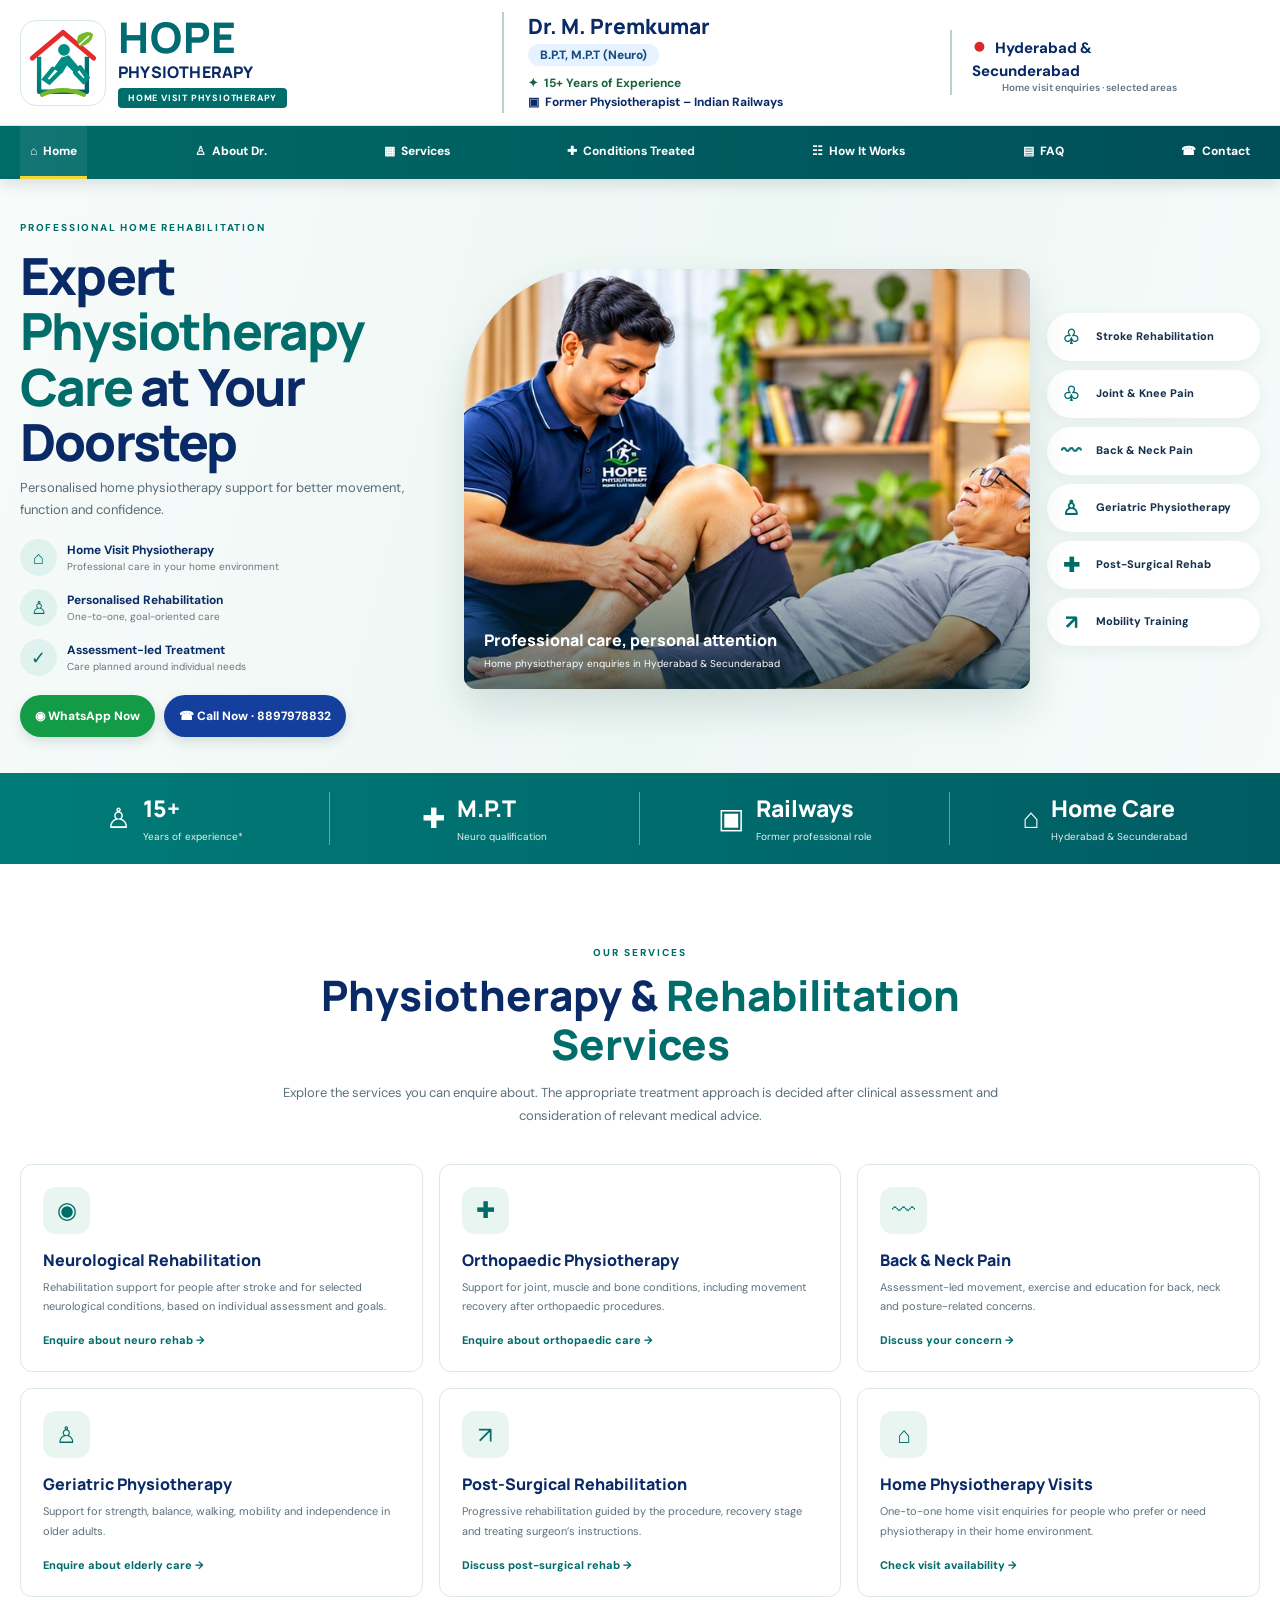
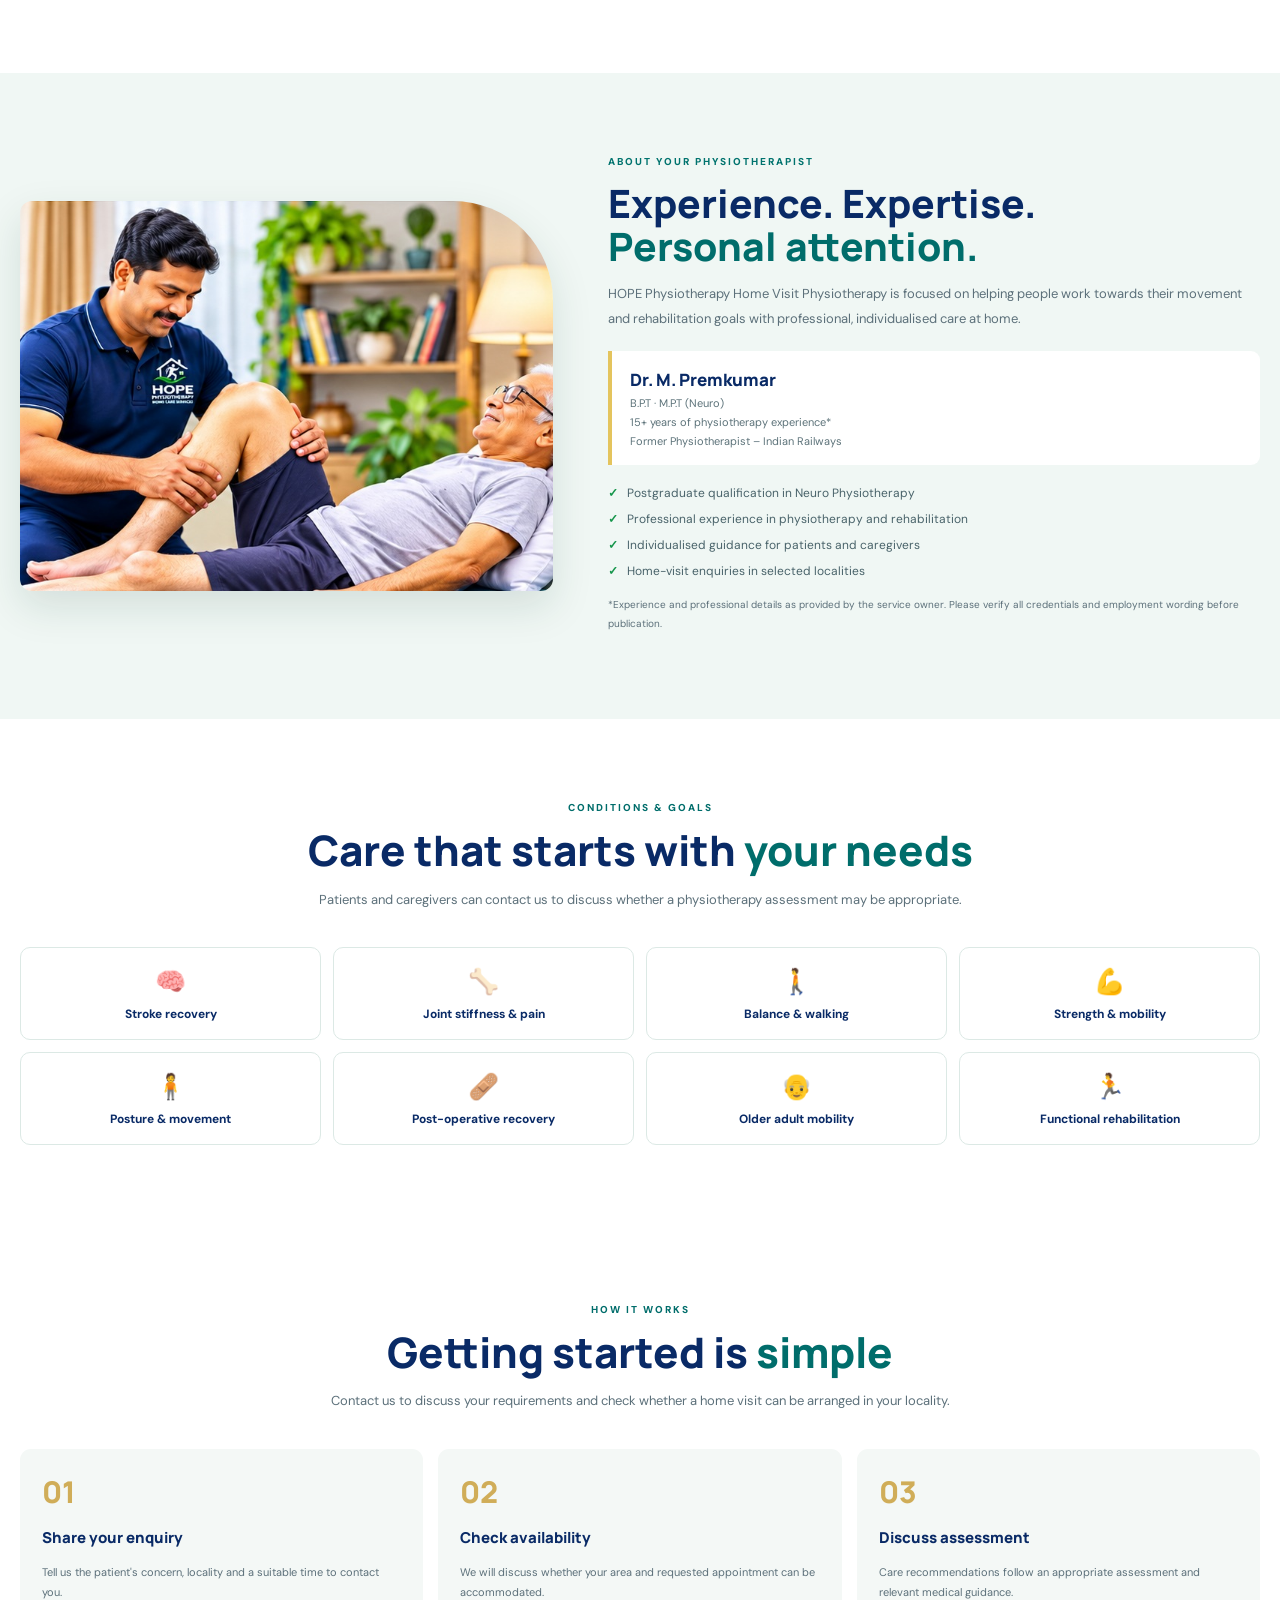
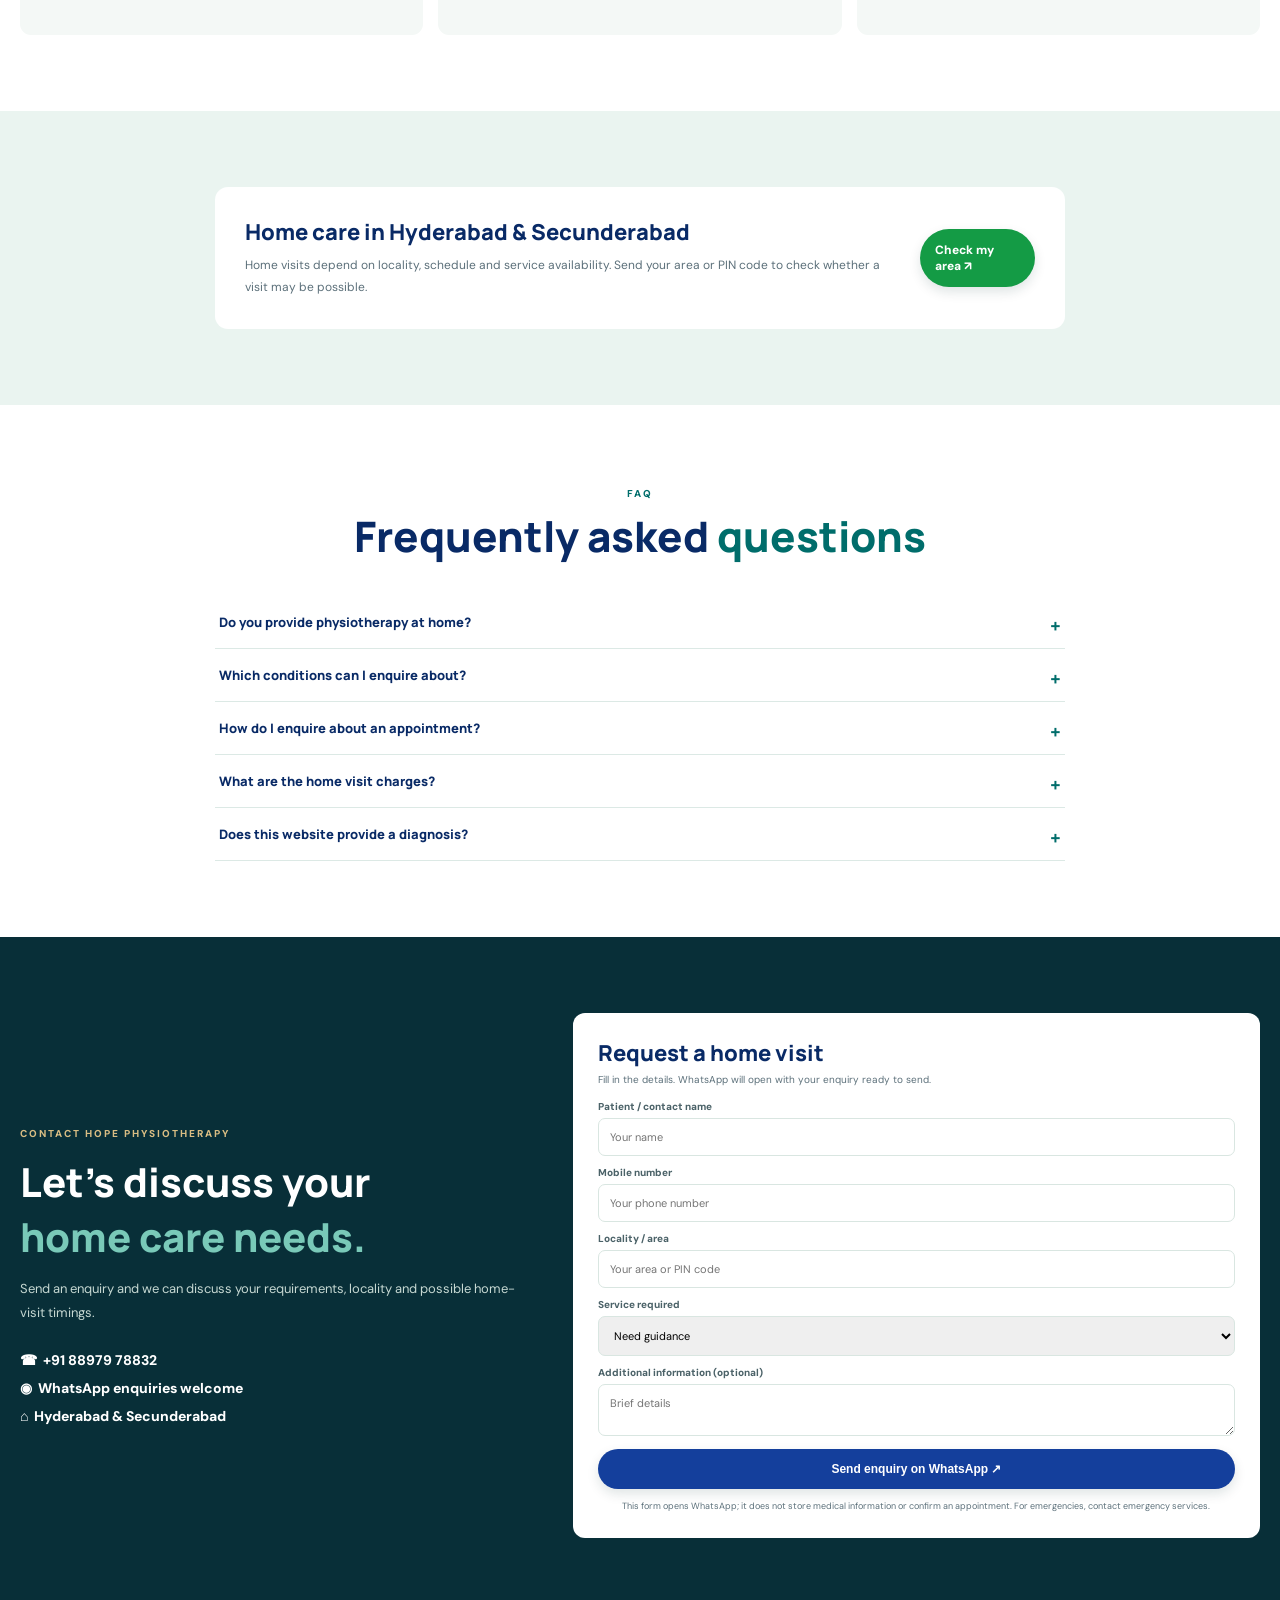
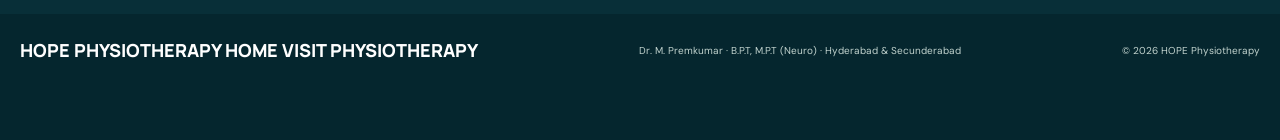
<file: index.html>
<!doctype html>
<html lang="en">
<head>
<meta charset="utf-8"><meta name="viewport" content="width=device-width,initial-scale=1">
<meta name="description" content="HOPE Physiotherapy home visit physiotherapy in Hyderabad and Secunderabad. Dr. M. Premkumar, B.P.T, M.P.T (Neuro), 15+ years' experience, former physiotherapist with Indian Railways.">
<title>HOPE Physiotherapy | Home Visit Physiotherapy & Rehabilitation</title>
<link rel="preconnect" href="https://fonts.googleapis.com"><link rel="preconnect" href="https://fonts.gstatic.com" crossorigin>
<link href="https://fonts.googleapis.com/css2?family=DM+Sans:wght@400;500;600;700;800&family=Manrope:wght@500;600;700;800&display=swap" rel="stylesheet">
<style>
:root{--teal:#006d6b;--teal2:#008d83;--navy:#092a66;--ink:#102c3d;--muted:#5c707a;--green:#14954a;--pale:#eff8f5;--line:#dce9e5;--gold:#e4c45d}
*{box-sizing:border-box}html{scroll-behavior:smooth;scroll-padding-top:100px}body{margin:0;font-family:"DM Sans",sans-serif;color:var(--ink);background:#fff}a{text-decoration:none;color:inherit}.container{width:min(1240px,calc(100% - 36px));margin:auto}
.tophead{background:#fff;border-bottom:1px solid #e4ece9}.headrow{min-height:114px;display:grid;grid-template-columns:1.15fr 1fr .72fr;align-items:center;gap:20px;padding:12px 0}
.brand{display:flex;align-items:center;gap:12px;min-width:0}.brandmark{width:86px;height:86px;border-radius:16px;background:#fff;border:1px solid #d5eae2;display:grid;place-items:center;flex:none;overflow:hidden}
.brandmark img{width:100%;height:100%;object-fit:contain;padding:3px}.brandtext strong{font:800 clamp(30px,3.3vw,43px) Manrope;letter-spacing:1px;color:#006b70;line-height:.98;display:block}.brandtext span{font:800 16px Manrope;color:var(--navy);letter-spacing:.2px;display:block;margin-top:3px}.brandtext small{display:inline-block;margin-top:5px;background:var(--teal);color:#fff;border-radius:4px;padding:4px 10px;font-weight:800;font-size:10px;letter-spacing:1.3px}
.doctorhead{border-left:2px solid #b8d1d0;padding-left:24px}.doctorhead b{font:800 21px Manrope;color:var(--navy);display:block}.doctorhead .degree{font-weight:800;color:#174c82;background:#e6f2ff;border-radius:20px;padding:3px 12px;display:inline-block;font-size:12px;margin:4px 0 6px}.doctorhead p{margin:3px 0;font-size:12px;font-weight:700;color:#17643c}.doctorhead p:last-child{color:var(--navy)}
.locationhead{border-left:2px solid #b8d1d0;padding-left:20px;font-weight:800;color:var(--navy);font-size:15px;line-height:1.35}.locationhead .pin{color:#d92727;font-size:23px;margin-right:6px}.locationhead small{display:block;color:#657783;font-size:10px;margin-left:30px;font-weight:600}
nav{background:linear-gradient(90deg,#006b68,#004e58);color:#fff;position:sticky;top:0;z-index:30;box-shadow:0 5px 14px #082e3020}.navrow{display:flex;justify-content:space-between;align-items:center;min-height:52px;gap:12px}.navrow a{font-size:12px;font-weight:800;padding:17px 10px;white-space:nowrap;border-bottom:3px solid transparent}.navrow a:hover,.navrow a.active{background:#ffffff12;border-bottom-color:#f4d637}.menuBtn{display:none;color:white;background:none;border:0;font-size:25px}
.hero{background:linear-gradient(105deg,#f7fbfa 0%,#edf7f4 55%,#f6fbfa 100%);overflow:hidden}.heroGrid{display:grid;grid-template-columns:.86fr 1.14fr .43fr;gap:17px;align-items:center;padding:32px 0 26px;min-height:480px}
.heroCopy{padding:10px 0}.eyebrow{font-size:10px;letter-spacing:1.8px;color:var(--teal);font-weight:800}.hero h1{font:800 clamp(34px,4vw,54px)/1.08 Manrope;color:var(--navy);letter-spacing:-1.8px;margin:14px 0 8px}.hero h1 em{font-style:normal;color:var(--teal)}.heroCopy .lead{font-size:13px;line-height:1.7;color:#566b76;margin:0 0 18px}
.benefit{display:flex;gap:10px;align-items:center;margin:13px 0}.benefit .ico{width:37px;height:37px;border-radius:50%;display:grid;place-items:center;background:#e0f2ed;color:var(--teal);font-size:18px;flex:none}.benefit b{display:block;font-size:12px;color:var(--navy)}.benefit small{display:block;font-size:10px;color:#647782;margin-top:2px}
.ctas{display:flex;gap:9px;flex-wrap:wrap;margin-top:19px}.btn{display:inline-flex;align-items:center;justify-content:center;gap:8px;padding:13px 15px;border-radius:30px;color:#fff;font-weight:800;font-size:12px;box-shadow:0 5px 12px #092e3020;transition:.2s}.btn:hover{transform:translateY(-2px)}.whats{background:#149b45}.call{background:#143f9c}
.heroImage{height:420px;border-radius:130px 12px 12px 12px;overflow:hidden;box-shadow:0 18px 40px #113e3824;position:relative;background:#dcebe5}.heroImage img{width:100%;height:100%;object-fit:cover;object-position:center 42%}.heroImage:after{content:"";position:absolute;inset:55% 0 0;background:linear-gradient(transparent,#082e33a8)}.imageCaption{position:absolute;bottom:17px;left:20px;z-index:2;color:white}.imageCaption b{font:800 16px Manrope;display:block}.imageCaption small{font-size:10px}
.quickServices{display:grid;gap:9px}.quick{background:#fff;border-radius:30px;padding:12px 10px;display:flex;align-items:center;gap:10px;box-shadow:0 5px 15px #133a3510;font-size:11px;font-weight:800;color:#17314d;line-height:1.2}.quick span{font-size:20px;color:var(--teal);width:29px;text-align:center}
.stats{background:linear-gradient(90deg,#007c78,#005c63);color:#fff}.statsrow{display:grid;grid-template-columns:repeat(4,1fr);padding:19px 0}.stat{display:flex;align-items:center;justify-content:center;gap:12px;border-right:1px solid #ffffff66}.stat:last-child{border:0}.stat .symbol{font-size:28px}.stat b{font:800 23px Manrope;display:block}.stat small{font-size:10px;color:#e2f3ef}
section.content{padding:76px 0}.sectionTitle{text-align:center;max-width:720px;margin:0 auto 36px}.sectionTitle .tag{font-size:10px;letter-spacing:2px;font-weight:800;color:var(--teal)}.sectionTitle h2{font:800 clamp(30px,3.6vw,42px)/1.15 Manrope;color:var(--navy);margin:10px 0}.sectionTitle h2 em{font-style:normal;color:var(--teal)}.sectionTitle p{font-size:13px;line-height:1.8;color:var(--muted)}
.cards{display:grid;grid-template-columns:repeat(3,1fr);gap:16px}.card{border:1px solid var(--line);border-radius:12px;padding:22px;background:#fff;transition:.2s}.card:hover{box-shadow:0 15px 35px #0d484014;transform:translateY(-3px);border-color:#a9d1c3}.card .symbol{width:47px;height:47px;border-radius:13px;background:#e8f5f0;display:grid;place-items:center;color:var(--teal);font-size:23px}.card h3{font:800 16px Manrope;color:var(--navy);margin:15px 0 7px}.card p{font-size:11px;line-height:1.75;color:var(--muted);margin:0 0 12px}.card a{font-size:11px;color:var(--teal);font-weight:800}
.about{background:#f0f7f4}.aboutGrid{display:grid;grid-template-columns:.9fr 1.1fr;gap:55px;align-items:center}.aboutPic{height:390px;border-radius:12px 100px 12px 12px;overflow:hidden;box-shadow:0 16px 40px #123d3220}.aboutPic img{width:100%;height:100%;object-fit:cover}.about h2{font:800 39px/1.12 Manrope;color:var(--navy);margin:12px 0}.about h2 em{font-style:normal;color:var(--teal)}.about p{font-size:13px;line-height:1.9;color:var(--muted)}.credentials{background:white;border-left:4px solid var(--gold);padding:17px 18px;border-radius:0 9px 9px 0;margin:20px 0}.credentials b{font:800 17px Manrope;color:var(--navy);display:block}.credentials span{font-size:11px;color:#5d737a;display:block;margin-top:5px}.ticks{padding:0;list-style:none;display:grid;gap:10px}.ticks li{font-size:12px;color:#49636a}.ticks li:before{content:"✓";font-weight:900;color:var(--green);margin-right:9px}
.conditions{background:#fff}.conditionGrid{display:grid;grid-template-columns:repeat(4,1fr);gap:12px}.condition{border:1px solid var(--line);border-radius:10px;padding:17px;text-align:center}.condition span{font-size:25px;color:var(--teal)}.condition b{display:block;font-size:12px;color:var(--navy);margin-top:8px}
.steps{display:grid;grid-template-columns:repeat(3,1fr);gap:15px}.step{background:#f4f8f6;border-radius:11px;padding:22px}.step strong{font:800 30px Manrope;color:#d0ad58}.step h3{font:800 15px Manrope;color:var(--navy)}.step p{font-size:11px;line-height:1.8;color:var(--muted)}
.area{background:#eaf4f0}.areaBox{max-width:850px;margin:auto;background:white;border-radius:13px;padding:30px;display:flex;align-items:center;justify-content:space-between;gap:25px}.areaBox h3{font:800 22px Manrope;color:var(--navy);margin:0 0 8px}.areaBox p{font-size:12px;color:var(--muted);line-height:1.8;margin:0}
.faq{max-width:850px;margin:auto}.faq details{border-bottom:1px solid var(--line);padding:17px 4px}.faq summary{font:800 13px Manrope;color:var(--navy);cursor:pointer;list-style:none}.faq summary:after{content:"+";float:right;color:var(--teal);font-size:19px}.faq details[open] summary:after{content:"−"}.faq p{font-size:12px;line-height:1.8;color:var(--muted)}
.contact{background:#082f38;color:white}.contactGrid{display:grid;grid-template-columns:.85fr 1.15fr;gap:45px;align-items:center}.contact h2{font:800 40px Manrope;color:white;margin:12px 0}.contact h2 em{font-style:normal;color:#79c9b8}.contactCopy p{font-size:13px;line-height:1.8;color:#c6d8d2}.contactData{margin-top:22px;font-weight:800;font-size:14px;line-height:2}.form{background:#fff;color:var(--ink);padding:25px;border-radius:12px}.form h3{font:800 22px Manrope;color:var(--navy);margin:0 0 5px}.form p{font-size:10px;color:var(--muted);margin:0 0 14px}.form label{display:block;font-size:10px;font-weight:800;color:#4b6268;margin:10px 0}.form input,.form select,.form textarea{width:100%;padding:11px;border:1px solid #d9e6e1;border-radius:7px;margin-top:5px;font:11px "DM Sans"}.form button{border:0;width:100%;cursor:pointer}.form .fine{font-size:9px;line-height:1.6;text-align:center;margin:10px 0 0}
footer{background:#05262e;color:#c2d3ce;padding:24px 0 78px}.foot{display:flex;justify-content:space-between;align-items:center;gap:15px;flex-wrap:wrap}.foot b{color:#fff;font:800 18px Manrope}.foot small{font-size:10px}
.mobilebar{display:none}
@media(max-width:900px){.headrow{grid-template-columns:1fr 1fr}.locationhead{display:none}.heroGrid{grid-template-columns:.9fr 1.1fr}.quickServices{grid-column:1/-1;grid-template-columns:repeat(3,1fr)}.quick{justify-content:center}.stat b{font-size:19px}}
@media(max-width:620px){.container{width:calc(100% - 28px)}.headrow{grid-template-columns:1fr;gap:10px;padding:10px 0}.brandmark{width:58px;height:58px}.brandtext strong{font-size:31px}.brandtext span{font-size:13px}.brandtext small{font-size:8px}.doctorhead{border-left:0;border-top:1px solid var(--line);padding:9px 0 0}.doctorhead b{font-size:16px}.doctorhead p{font-size:10px}.navrow{display:none;position:absolute;top:100%;left:0;right:0;background:#005b5a;flex-direction:column;align-items:stretch;padding:10px 18px}.navrow.show{display:flex}.navrow a{padding:12px}.menuBtn{display:block;margin-left:auto}.navwrap{display:flex;align-items:center;min-height:48px}.heroGrid{grid-template-columns:1fr;padding:25px 0}.hero h1{font-size:39px}.heroImage{height:290px;border-radius:85px 10px 10px 10px;grid-row:2}.quickServices{grid-template-columns:repeat(2,1fr);grid-row:3}.quick{font-size:10px}.statsrow{grid-template-columns:repeat(2,1fr);gap:15px;padding:16px 0}.stat{border:0;justify-content:flex-start}.stat b{font-size:18px}.stat .symbol{font-size:22px}section.content{padding:57px 0}.cards{grid-template-columns:1fr}.aboutGrid,.contactGrid{grid-template-columns:1fr;gap:25px}.aboutPic{height:280px}.about h2,.contact h2{font-size:34px}.conditionGrid{grid-template-columns:repeat(2,1fr)}.steps{grid-template-columns:1fr}.areaBox{display:block;padding:22px}.areaBox .btn{margin-top:15px}.form{padding:20px}.foot{align-items:flex-start;flex-direction:column}.mobilebar{display:grid;grid-template-columns:1fr 1fr;gap:8px;position:fixed;bottom:0;left:0;right:0;padding:9px 10px calc(9px + env(safe-area-inset-bottom));background:white;box-shadow:0 -5px 18px #082e3020;z-index:40}.mobilebar a{background:#103f9b;color:#fff;text-align:center;padding:12px;border-radius:25px;font-size:11px;font-weight:800}.mobilebar a:last-child{background:#159447}}

/* V10 responsive refinements */
html { scroll-padding-top: 76px; }
img { max-width:100%; }
button, a { -webkit-tap-highlight-color: transparent; }
@media (max-width:620px) {
  .container { width: calc(100% - 32px); }
  .headrow { gap:8px; padding:12px 0 10px; }
  .brand { gap:10px; }
  .brandmark { width:64px; height:64px; border-radius:14px; }
  .brandtext strong { font-size:34px; letter-spacing:.2px; }
  .brandtext span { font-size:13px; }
  .doctorhead { padding-top:10px; }
  .doctorhead b { font-size:18px; }
  .doctorhead .degree { font-size:12px; }
  .doctorhead p { font-size:11px; line-height:1.45; }
  .navwrap { min-height:52px; }
  .menuBtn { font-size:0; width:46px; height:44px; border-radius:10px; position:relative; }
  .menuBtn:before { content:""; position:absolute; width:25px; height:2.5px; background:#fff; left:10px; top:13px; border-radius:3px; box-shadow:0 8px 0 #fff, 0 16px 0 #fff; }
  .navrow { max-height:calc(100vh - 70px); overflow-y:auto; border-radius:0 0 12px 12px; }
  .navrow a { font-size:14px; padding:14px 10px; border-bottom:1px solid #ffffff22; }
  .heroGrid { padding:26px 0 24px; gap:18px; }
  .heroCopy { padding:0; min-width:0; }
  .eyebrow { font-size:10px; letter-spacing:1.5px; line-height:1.5; }
  .hero h1 {
    font-size:clamp(32px, 8.3vw, 39px);
    line-height:1.13;
    letter-spacing:-1.35px;
    margin:13px 0 10px;
    max-width:100%;
    overflow-wrap:normal;
    word-break:normal;
    text-wrap:balance;
  }
  .hero h1 em { display:inline; white-space:normal; margin-right:.12em; }
  .heroCopy .lead { font-size:14px; line-height:1.65; margin-bottom:16px; }
  .benefit { gap:11px; margin:13px 0; }
  .benefit .ico { width:42px; height:42px; font-size:19px; }
  .benefit b { font-size:13px; line-height:1.35; }
  .benefit small { font-size:11px; line-height:1.4; }
  .ctas { display:grid; grid-template-columns:1fr 1fr; gap:9px; margin-top:18px; }
  .ctas .btn { min-height:48px; padding:12px 9px; font-size:11px; text-align:center; }
  .heroImage { height:260px; width:100%; border-radius:65px 12px 12px 12px; grid-row:auto; }
  .heroImage img { object-position:center 38%; }
  .imageCaption { left:14px; bottom:13px; right:12px; }
  .imageCaption b { font-size:15px; }
  .imageCaption small { font-size:10px; }
  .quickServices { grid-template-columns:repeat(2,minmax(0,1fr)); gap:8px; }
  .quick { justify-content:flex-start; padding:12px 10px; min-height:52px; font-size:10px; }
  .quick span { flex:none; }
  .statsrow { gap:13px 8px; }
  .stat { min-width:0; gap:8px; }
  .stat small { font-size:9px; line-height:1.35; }
  section.content { padding:52px 0; }
  .sectionTitle { margin-bottom:25px; }
  .sectionTitle h2 { font-size:29px; line-height:1.18; }
  .sectionTitle p { font-size:13px; }
  .cards { gap:12px; }
  .card { padding:19px; }
  .aboutGrid { gap:22px; }
  .aboutPic { height:245px; border-radius:12px 65px 12px 12px; }
  .about h2, .contact h2 { font-size:31px; }
  .conditionGrid { gap:9px; }
  .condition { padding:14px 9px; }
  .condition b { font-size:11px; line-height:1.4; }
  .steps { gap:11px; }
  .areaBox { padding:20px; }
  .areaBox h3 { font-size:20px; }
  .faq summary { font-size:13px; line-height:1.5; padding-right:18px; }
  .contactGrid { gap:22px; }
  .form { padding:19px; }
  .form input, .form select, .form textarea { font-size:16px; min-height:44px; }
  .mobilebar { gap:9px; padding:9px 10px calc(9px + env(safe-area-inset-bottom)); }
  .mobilebar a { min-height:48px; display:flex; align-items:center; justify-content:center; font-size:12px; }
  footer { padding-bottom: calc(88px + env(safe-area-inset-bottom)); }
}
@media (max-width:380px) {
  .hero h1 { font-size:31px; letter-spacing:-1.2px; }
  .brandtext strong { font-size:31px; }
  .ctas { grid-template-columns:1fr; }
  .heroImage { height:230px; }
}


/* V11: clearer service positioning and compact mobile booking action */
.headrow{position:relative}
.brandtext small{font-size:9px;letter-spacing:.8px;white-space:nowrap}
.mobileBook{display:none}
@media(max-width:620px){
  .headrow{grid-template-columns:minmax(0,1fr) auto;column-gap:8px;row-gap:8px}
  .brand{max-width:100%;gap:9px}
  .brandmark{width:54px;height:54px}
  .brandtext strong{font-size:29px}
  .brandtext span{font-size:12px}
  .brandtext small{font-size:7px;letter-spacing:.45px;padding:4px 6px}
  .mobileBook{display:flex;align-items:center;justify-content:center;gap:6px;min-width:78px;min-height:46px;padding:7px 10px;border-radius:13px;background:linear-gradient(135deg,#159447,#087b48);color:#fff;text-decoration:none;font-size:11px;font-weight:800;line-height:1.15;box-shadow:0 5px 13px #087b4828}
  .mobileBook span:first-child{font-size:18px}
  .doctorhead{grid-column:1/-1}
}
@media(max-width:360px){
  .brandmark{width:48px;height:48px}
  .brandtext strong{font-size:26px}
  .brandtext span{font-size:11px}
  .brandtext small{font-size:6.5px}
  .mobileBook{min-width:70px;padding:6px 8px}
}


/* V12 header alignment fix */
.headrow{grid-template-columns:minmax(0,1.08fr) minmax(290px,1fr) minmax(210px,.72fr);gap:18px}
.headrow>*{min-width:0}
.locationhead{overflow-wrap:normal}
@media(min-width:901px) and (max-width:1100px){
  .headrow{grid-template-columns:minmax(0,1fr) minmax(260px,1fr) minmax(190px,.72fr);gap:12px}
  .doctorhead{padding-left:16px}
  .locationhead{padding-left:14px;font-size:13px}
}



/* V14: centered, wider brand; doctor details and booking action share one row */
@media (max-width:620px) {
  .headrow {
    display:grid !important;
    grid-template-columns:minmax(0,1fr) 122px !important;
    grid-template-rows:auto auto;
    align-items:center;
    column-gap:10px !important;
    row-gap:12px !important;
    padding:12px 0 14px !important;
  }
  .brand {
    grid-column:1 / -1 !important;
    grid-row:1 !important;
    justify-self:center;
    width:max-content;
    max-width:100%;
    gap:13px !important;
  }
  .brandmark {
    width:72px !important;
    height:72px !important;
    flex:0 0 72px !important;
    border-radius:15px;
  }
  .brandtext strong { font-size:38px !important; }
  .brandtext span { font-size:15px !important; }
  .brandtext small {
    font-size:8px !important;
    letter-spacing:.55px !important;
    padding:5px 8px !important;
  }
  .doctorhead {
    grid-column:1 !important;
    grid-row:2 !important;
    min-width:0;
    width:100%;
    border-top:1px solid var(--line) !important;
    border-left:0 !important;
    padding:10px 0 0 !important;
    align-self:center;
  }
  .doctorhead b { font-size:16px !important; line-height:1.25; }
  .doctorhead .degree { font-size:10px !important; padding:3px 8px !important; margin:4px 0 !important; }
  .doctorhead p { font-size:9.5px !important; line-height:1.35 !important; margin:3px 0 !important; }
  .mobileBook {
    display:flex !important;
    grid-column:2 !important;
    grid-row:2 !important;
    position:static !important;
    width:122px !important;
    min-width:0 !important;
    min-height:76px !important;
    padding:9px 8px !important;
    margin:0 !important;
    justify-self:end;
    align-self:center;
    box-sizing:border-box;
    border-radius:15px !important;
    text-align:center;
    font-size:12px !important;
    line-height:1.2 !important;
  }
  .mobileBook span:first-child { font-size:19px !important; }
  .locationhead { display:none !important; }
}
@media (max-width:380px) {
  .headrow { grid-template-columns:minmax(0,1fr) 108px !important; column-gap:8px !important; }
  .brand { gap:10px !important; }
  .brandmark { width:64px !important; height:64px !important; flex-basis:64px !important; }
  .brandtext strong { font-size:34px !important; }
  .brandtext span { font-size:13px !important; }
  .brandtext small { font-size:7px !important; }
  .mobileBook { width:108px !important; min-height:72px !important; }
  .doctorhead b { font-size:15px !important; }
  .doctorhead p { font-size:8.8px !important; }
}

</style>
</head>
<body>
<header class="tophead"><div class="container headrow">
<a class="brand" href="#home"><span class="brandmark"><img src="[data-uri]" alt="HOPE Physiotherapy logo"></span><span class="brandtext"><strong>HOPE</strong><span>PHYSIOTHERAPY</span><small>HOME VISIT PHYSIOTHERAPY</small></span></a>
<a class="mobileBook" href="https://wa.me/918897978832?text=Hello%20HOPE%20Physiotherapy%2C%20I%20would%20like%20to%20book%20a%20home%20visit." target="_blank" rel="noopener"><span aria-hidden="true">◉</span><span>Book<br>Visit</span></a>
<div class="doctorhead"><b>Dr. M. Premkumar</b><span class="degree">B.P.T, M.P.T (Neuro)</span><p>✦ &nbsp;15+ Years of Experience</p><p>▣ &nbsp;Former Physiotherapist – Indian Railways</p></div>
<div class="locationhead"><span class="pin">●</span> Hyderabad &amp;<br>Secunderabad<small>Home visit enquiries · selected areas</small></div>
</div></header>
<nav><div class="container navwrap"><button class="menuBtn" aria-label="Open menu" onclick="document.querySelector('.navrow').classList.toggle('show')">☰</button><div class="navrow">
<a class="active" href="#home">⌂ &nbsp;Home</a><a href="#about">♙ &nbsp;About Dr.</a><a href="#services">▦ &nbsp;Services</a><a href="#conditions">✚ &nbsp;Conditions Treated</a><a href="#journey">☷ &nbsp;How It Works</a><a href="#faq">▤ &nbsp;FAQ</a><a href="#contact">☎ &nbsp;Contact</a>
</div></div></nav>
<main>
<section class="hero" id="home"><div class="container heroGrid">
<div class="heroCopy"><div class="eyebrow">PROFESSIONAL HOME REHABILITATION</div><h1>Expert <em>Physiotherapy Care</em> at Your Doorstep</h1><p class="lead">Personalised home physiotherapy support for better movement, function and confidence.</p>
<div class="benefit"><span class="ico">⌂</span><span><b>Home Visit Physiotherapy</b><small>Professional care in your home environment</small></span></div>
<div class="benefit"><span class="ico">♙</span><span><b>Personalised Rehabilitation</b><small>One-to-one, goal-oriented care</small></span></div>
<div class="benefit"><span class="ico">✓</span><span><b>Assessment-led Treatment</b><small>Care planned around individual needs</small></span></div>
<div class="ctas"><a class="btn whats" href="https://wa.me/918897978832?text=Hello%20HOPE%20Physiotherapy%2C%20I%20would%20like%20to%20enquire%20about%20a%20home%20visit." target="_blank" rel="noopener">◉ WhatsApp Now</a><a class="btn call" href="tel:+918897978832">☎ Call Now · 8897978832</a></div>
</div>
<div class="heroImage"><img src="[data-uri]" alt="Illustrative physiotherapist assisting an older adult with knee rehabilitation at home"><div class="imageCaption"><b>Professional care, personal attention</b><small>Home physiotherapy enquiries in Hyderabad &amp; Secunderabad</small></div></div>
<div class="quickServices"><div class="quick"><span>♧</span>Stroke Rehabilitation</div><div class="quick"><span>♧</span>Joint &amp; Knee Pain</div><div class="quick"><span>〰</span>Back &amp; Neck Pain</div><div class="quick"><span>♙</span>Geriatric Physiotherapy</div><div class="quick"><span>✚</span>Post-Surgical Rehab</div><div class="quick"><span>↗</span>Mobility Training</div></div>
</div></section>
<div class="stats"><div class="container statsrow"><div class="stat"><span class="symbol">♙</span><span><b>15+</b><small>Years of experience*</small></span></div><div class="stat"><span class="symbol">✚</span><span><b>M.P.T</b><small>Neuro qualification</small></span></div><div class="stat"><span class="symbol">▣</span><span><b>Railways</b><small>Former professional role</small></span></div><div class="stat"><span class="symbol">⌂</span><span><b>Home Care</b><small>Hyderabad &amp; Secunderabad</small></span></div></div></div>
<section class="content" id="services"><div class="container"><div class="sectionTitle"><span class="tag">OUR SERVICES</span><h2>Physiotherapy &amp; <em>Rehabilitation Services</em></h2><p>Explore the services you can enquire about. The appropriate treatment approach is decided after clinical assessment and consideration of relevant medical advice.</p></div>
<div class="cards">
<article class="card"><div class="symbol">◉</div><h3>Neurological Rehabilitation</h3><p>Rehabilitation support for people after stroke and for selected neurological conditions, based on individual assessment and goals.</p><a href="#contact">Enquire about neuro rehab →</a></article>
<article class="card"><div class="symbol">✚</div><h3>Orthopaedic Physiotherapy</h3><p>Support for joint, muscle and bone conditions, including movement recovery after orthopaedic procedures.</p><a href="#contact">Enquire about orthopaedic care →</a></article>
<article class="card"><div class="symbol">〰</div><h3>Back &amp; Neck Pain</h3><p>Assessment-led movement, exercise and education for back, neck and posture-related concerns.</p><a href="#contact">Discuss your concern →</a></article>
<article class="card"><div class="symbol">♙</div><h3>Geriatric Physiotherapy</h3><p>Support for strength, balance, walking, mobility and independence in older adults.</p><a href="#contact">Enquire about elderly care →</a></article>
<article class="card"><div class="symbol">↗</div><h3>Post-Surgical Rehabilitation</h3><p>Progressive rehabilitation guided by the procedure, recovery stage and treating surgeon’s instructions.</p><a href="#contact">Discuss post-surgical rehab →</a></article>
<article class="card"><div class="symbol">⌂</div><h3>Home Physiotherapy Visits</h3><p>One-to-one home visit enquiries for people who prefer or need physiotherapy in their home environment.</p><a href="#contact">Check visit availability →</a></article>
</div></div></section>
<section class="content about" id="about"><div class="container aboutGrid"><div class="aboutPic"><img src="[data-uri]" alt="Illustrative home rehabilitation session"></div><div><span class="tag" style="font-size:10px;letter-spacing:2px;font-weight:800;color:#00736e">ABOUT YOUR PHYSIOTHERAPIST</span><h2>Experience. Expertise.<br><em>Personal attention.</em></h2><p>HOPE Physiotherapy Home Visit Physiotherapy is focused on helping people work towards their movement and rehabilitation goals with professional, individualised care at home.</p><div class="credentials"><b>Dr. M. Premkumar</b><span>B.P.T · M.P.T (Neuro)</span><span>15+ years of physiotherapy experience*</span><span>Former Physiotherapist – Indian Railways</span></div><ul class="ticks"><li>Postgraduate qualification in Neuro Physiotherapy</li><li>Professional experience in physiotherapy and rehabilitation</li><li>Individualised guidance for patients and caregivers</li><li>Home-visit enquiries in selected localities</li></ul><p style="font-size:10px">*Experience and professional details as provided by the service owner. Please verify all credentials and employment wording before publication.</p></div></div></section>
<section class="content conditions" id="conditions"><div class="container"><div class="sectionTitle"><span class="tag">CONDITIONS &amp; GOALS</span><h2>Care that starts with <em>your needs</em></h2><p>Patients and caregivers can contact us to discuss whether a physiotherapy assessment may be appropriate.</p></div><div class="conditionGrid">
<div class="condition"><span>🧠</span><b>Stroke recovery</b></div><div class="condition"><span>🦴</span><b>Joint stiffness &amp; pain</b></div><div class="condition"><span>🚶</span><b>Balance &amp; walking</b></div><div class="condition"><span>💪</span><b>Strength &amp; mobility</b></div><div class="condition"><span>🧍</span><b>Posture &amp; movement</b></div><div class="condition"><span>🩹</span><b>Post-operative recovery</b></div><div class="condition"><span>👴</span><b>Older adult mobility</b></div><div class="condition"><span>🏃</span><b>Functional rehabilitation</b></div>
</div></div></section>
<section class="content" id="journey"><div class="container"><div class="sectionTitle"><span class="tag">HOW IT WORKS</span><h2>Getting started is <em>simple</em></h2><p>Contact us to discuss your requirements and check whether a home visit can be arranged in your locality.</p></div><div class="steps"><div class="step"><strong>01</strong><h3>Share your enquiry</h3><p>Tell us the patient's concern, locality and a suitable time to contact you.</p></div><div class="step"><strong>02</strong><h3>Check availability</h3><p>We will discuss whether your area and requested appointment can be accommodated.</p></div><div class="step"><strong>03</strong><h3>Discuss assessment</h3><p>Care recommendations follow an appropriate assessment and relevant medical guidance.</p></div></div></div></section>
<section class="content area"><div class="container"><div class="areaBox"><div><h3>Home care in Hyderabad &amp; Secunderabad</h3><p>Home visits depend on locality, schedule and service availability. Send your area or PIN code to check whether a visit may be possible.</p></div><a class="btn whats" href="https://wa.me/918897978832?text=Hello%2C%20please%20check%20home%20visit%20availability%20for%20my%20area." target="_blank">Check my area ↗</a></div></div></section>
<section class="content" id="faq"><div class="container"><div class="sectionTitle"><span class="tag">FAQ</span><h2>Frequently asked <em>questions</em></h2></div><div class="faq">
<details><summary>Do you provide physiotherapy at home?</summary><p>Home-visit enquiries are welcome for selected areas in Hyderabad and Secunderabad. Share your locality so availability can be checked.</p></details>
<details><summary>Which conditions can I enquire about?</summary><p>You can enquire about neuro rehabilitation, orthopaedic conditions, back and neck pain, elderly mobility and post-surgical rehabilitation. Suitability is determined after assessment.</p></details>
<details><summary>How do I enquire about an appointment?</summary><p>Call or WhatsApp +91 88979 78832 with your name, locality and the type of support required.</p></details>
<details><summary>What are the home visit charges?</summary><p>Contact us with your locality and service requirement for current charges and availability.</p></details>
<details><summary>Does this website provide a diagnosis?</summary><p>No. This website collects enquiries only. It does not diagnose conditions or replace an in-person clinical assessment or urgent medical care.</p></details>
</div></div></section>
<section class="content contact" id="contact"><div class="container contactGrid"><div class="contactCopy"><span class="tag" style="font-size:10px;letter-spacing:2px;color:#d9bd83;font-weight:800">CONTACT HOPE PHYSIOTHERAPY</span><h2>Let's discuss your<br><em>home care needs.</em></h2><p>Send an enquiry and we can discuss your requirements, locality and possible home-visit timings.</p><div class="contactData">☎ &nbsp;+91 88979 78832<br>◉ &nbsp;WhatsApp enquiries welcome<br>⌂ &nbsp;Hyderabad &amp; Secunderabad</div></div>
<form class="form" onsubmit="sendEnquiry(event)"><h3>Request a home visit</h3><p>Fill in the details. WhatsApp will open with your enquiry ready to send.</p>
<label>Patient / contact name<input id="name" required placeholder="Your name"></label><label>Mobile number<input id="mobile" type="tel" required placeholder="Your phone number"></label><label>Locality / area<input id="area" required placeholder="Your area or PIN code"></label><label>Service required<select id="service"><option>Need guidance</option><option>Neurological rehabilitation</option><option>Orthopaedic physiotherapy</option><option>Back or neck pain</option><option>Elderly mobility</option><option>Post-surgical rehabilitation</option><option>Other</option></select></label><label>Additional information (optional)<textarea id="note" rows="2" placeholder="Brief details"></textarea></label><button class="btn call" type="submit">Send enquiry on WhatsApp ↗</button><p class="fine">This form opens WhatsApp; it does not store medical information or confirm an appointment. For emergencies, contact emergency services.</p></form></div></section>
</main>
<footer><div class="container foot"><b>HOPE PHYSIOTHERAPY HOME VISIT PHYSIOTHERAPY</b><small>Dr. M. Premkumar · B.P.T, M.P.T (Neuro) · Hyderabad &amp; Secunderabad</small><small>© <span id="year"></span> HOPE Physiotherapy</small></div></footer>
<div class="mobilebar"><a href="tel:+918897978832">☎ Call Now</a><a href="https://wa.me/918897978832?text=Hello%20HOPE%20Physiotherapy%2C%20I%20would%20like%20to%20enquire." target="_blank">◉ WhatsApp</a></div>
<script>
document.getElementById('year').textContent=new Date().getFullYear();
document.querySelectorAll('.navrow a').forEach(a=>a.addEventListener('click',()=>document.querySelector('.navrow').classList.remove('show')));
function sendEnquiry(e){e.preventDefault();const v=id=>document.getElementById(id).value;const msg=['Hello HOPE Physiotherapy, I would like to enquire about a home visit.','Name: '+v('name'),'Phone: '+v('mobile'),'Locality: '+v('area'),'Service: '+v('service'),'Details: '+(v('note')||'Not provided')].join('\\n');window.open('https://wa.me/918897978832?text='+encodeURIComponent(msg),'_blank','noopener,noreferrer')}
</script>

<script>
document.querySelectorAll('.navrow a').forEach(function(link){
  link.addEventListener('click', function(){
    document.querySelector('.navrow').classList.remove('show');
  });
});
</script>

</body></html>
</file>
